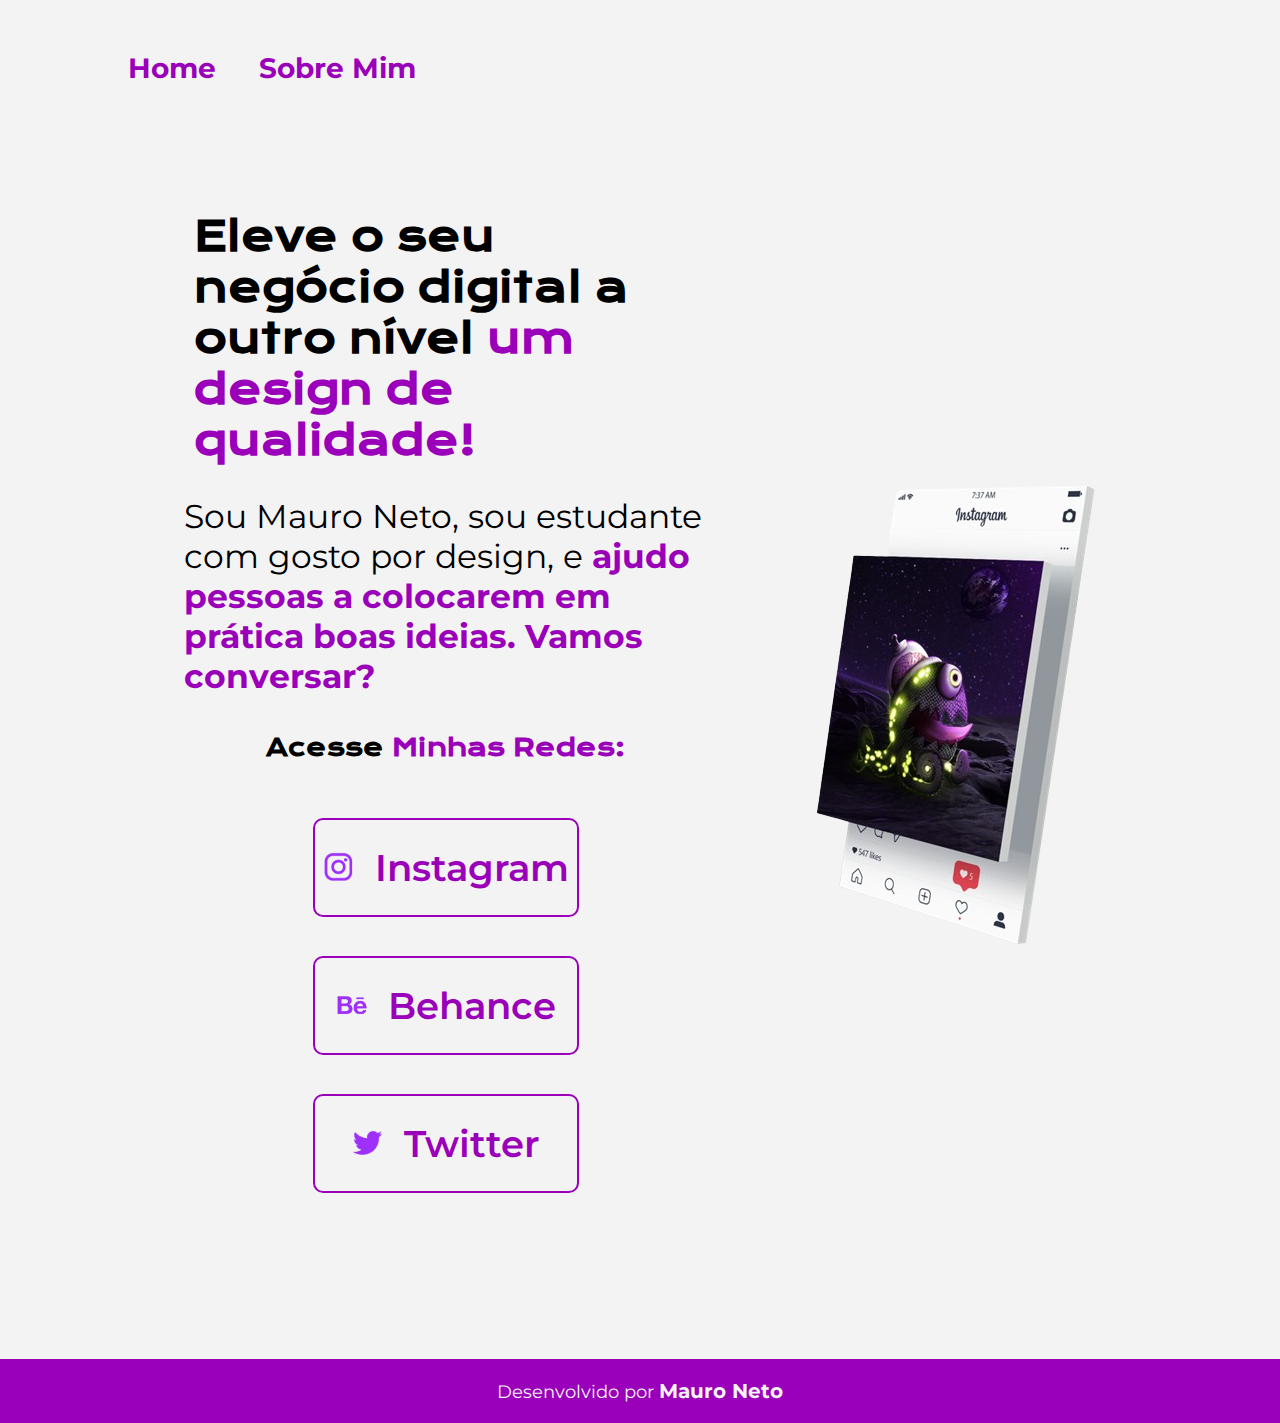
<file: Index.HTML>
<!DOCTYPE html>
<html lang="pt-br">
<head>
    <meta charset="UTF-8">
    <meta name="viewport" content="width=device-width, initial-scale=1.0">
    <title>Apresentação</title>
    <link rel="stylesheet" href="./Style/style.css"> 
</head>
<body>
    <header class="cabecalho">
        <nav class="cabecalho__link">
            <a class="cabecalho__link__externo" href="Index.HTML"><strong>Home</strong</a>
            <a class="cabecalho__link__externo" href="Sobre.HTML"><strong>Sobre Mim</strong></a>
        </nav>
</header>
    <main class="principal">
        <section class="principal__textos">
            <h1 class="titulo">Eleve o seu negócio digital a outro nível <strong class="Destaque-título">um design de qualidade!</strong> </h1>
                <p class="texto">Sou Mauro Neto, sou estudante com gosto por design, e <strong class="Destaque-parágrafo">ajudo pessoas a colocarem em prática boas ideias. Vamos conversar?</strong></p>
            <div class="referencia">
                <h3 class="referencia__Links__subtitulo">Acesse<strong class="redes"> Minhas Redes:</strong></h3>
                    <a class="referencia__Link__Insta" href="https://www.instagram.com/mauroreghineto/">
                        <img class="imagens__links" src="Assets/instagram.png" alt="Logo Instagram">Instagram</a>
                    <a class="referencia__Link__Insta" href="https://www.behance.net/mauroreghinneto">
                        <img class="imagens__links" src="Assets/Behance.png" alt="Logo Behace">Behance</a> 
                    <a class="referencia__Link__Insta" href="https://twitter.com/oruam0512">
                        <img class="imagens__links" src="Assets/twitter.png" alt="Logo Twitter">Twitter</a>
            </div>
        </section>
    <img class="Imagem" src="Assets/monstrinho.png" alt="Foto Mockup">
</main>
        <footer class="rodape">
            <p>Desenvolvido por <a class="link__rodape" href="https://www.instagram.com/mauroreghineto/"><strong>Mauro Neto</strong></a></p>
        </footer>
</body>
</html>
</file>
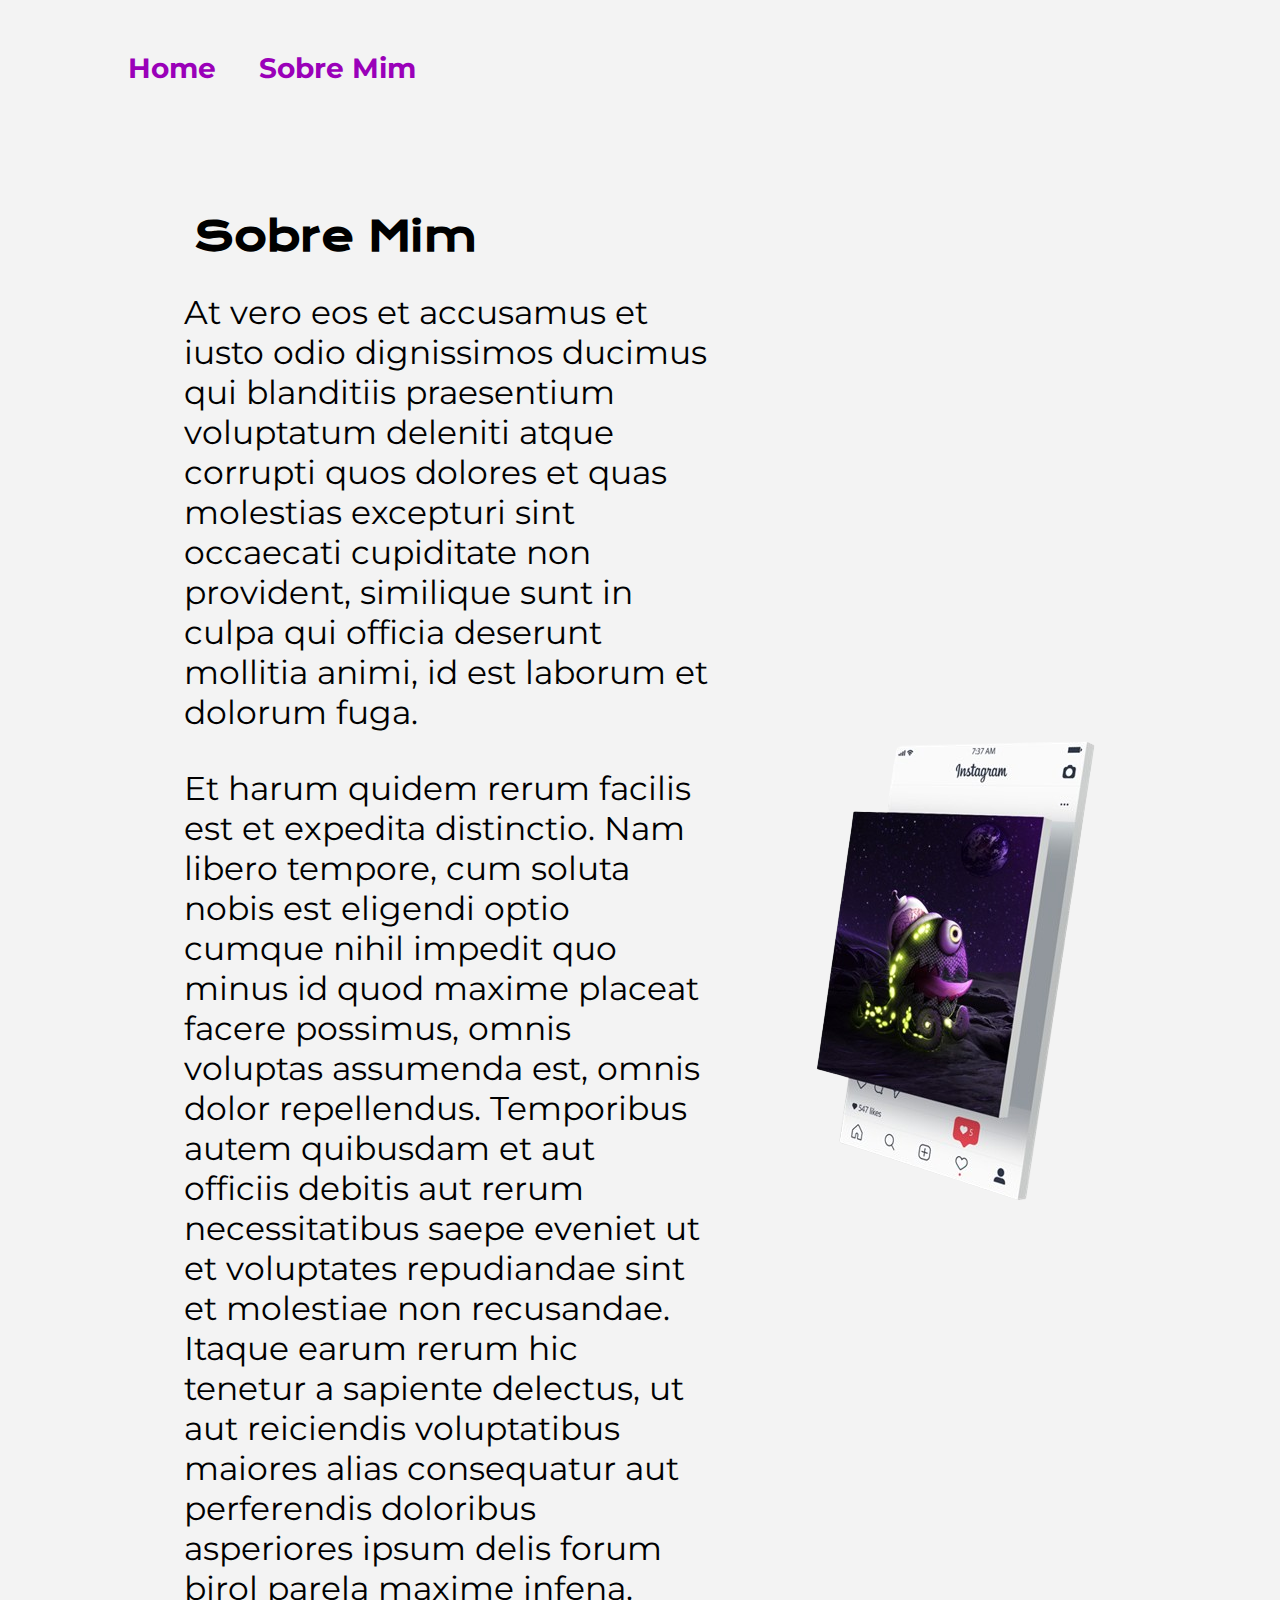
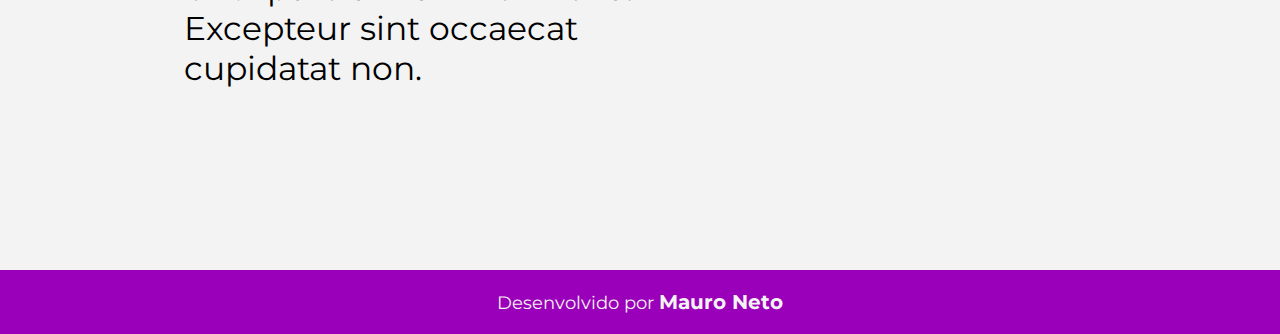
<file: Sobre.HTML>
<!DOCTYPE html>
<html lang="pt-br">
<head>
    <meta charset="UTF-8">
    <meta name="viewport" content="width=device-width, initial-scale=1.0">
    <meta http-equiv="X-UA-compatible" content="IE-edge">
    <title>Sobre Mim</title>
    <link rel="stylesheet" href="./Style/style.css">
</head>
<body>
    <header class="cabecalho">
            <nav class="cabecalho__link">
                <a class="cabecalho__link__externo" href="Index.HTML"><strong>Home</strong</a>
                <a class="cabecalho__link__externo" href="Sobre.HTML"><strong>Sobre Mim</strong></a>
            </nav>
    </header>
    <main class="principal">
        <section class="principal__textos">
            <h1 class="titulo">Sobre Mim</h1>
                <p class="texto">At vero eos et accusamus et iusto odio dignissimos ducimus qui blanditiis praesentium voluptatum deleniti atque corrupti quos dolores et quas molestias excepturi sint occaecati cupiditate non provident, similique sunt in culpa qui officia deserunt mollitia animi, id est laborum et dolorum fuga.</p>
                <p class="texto">Et harum quidem rerum facilis est et expedita distinctio. Nam libero tempore, cum soluta nobis est eligendi optio cumque nihil impedit quo minus id quod maxime placeat facere possimus, omnis voluptas assumenda est, omnis dolor repellendus. Temporibus autem quibusdam et aut officiis debitis aut rerum necessitatibus saepe eveniet ut et voluptates repudiandae sint et molestiae non recusandae. Itaque earum rerum hic tenetur a sapiente delectus, ut aut reiciendis voluptatibus maiores alias consequatur aut perferendis doloribus asperiores ipsum delis forum birol parela maxime infena. Excepteur sint occaecat cupidatat non.</p>
        </section>
        <img class="Imagem" src="./Assets/monstrinho.png" alt="monstrinho">
    </main>
        <footer class="rodape">
            <p>Desenvolvido por <a class="link__rodape" href="https://www.instagram.com/mauroreghineto/"><strong>Mauro Neto </strong></a></p>
        </footer>
</body>
</html>
</file>
<file: Style/style.css>
@import url('https://fonts.googleapis.com/css2?family=Krona+One&family=Montserrat:wght@400;600&display=swap');
 

:root {
    --cor-principal: #F3F3F3;
    --cor-secundaria: #9a00b9;
    --cor-terciaria:  rgb(0, 0, 0);
    --cor-hover: #77008f;
    --cor-hoverbotao: #ffffff;

    --fonte-principal: 'Krona One', sans-serif;
    --fonte-secundaria: 'Montserrat', sans-serif;
}

* {
    padding: 0;
    margin: 0;
}

.cabecalho__link {
    padding: 4% 0% 0% 10%;
    display: flex;
    flex-direction: row;
    gap: 43px;
}

.cabecalho__link__externo {
    color:var(--cor-secundaria);
    font-size: 1.75rem;
    font-family: var(--fonte-secundaria);
    font-weight: 400;
    text-decoration: none;
}

.cabecalho__link__externo:hover {
    color: var(--cor-hover);
    font-size: 2.06rem;
    text-decoration: none;
}
Body {
    /* height: 100vh; */
    box-sizing: border-box;
    background-color: var(--cor-principal);
}

.Destaque-título {
    color: var(--cor-secundaria);
}

.Destaque-parágrafo {
    color: var(--cor-secundaria);
}

.principal {
    display: flex;
    align-items: center;
    justify-content: space-evenly;    
    padding: 9% 8% 13% 10%;
    
}

.principal__textos {
    width: 50%;
    display: flex;
    flex-direction: column;
    gap: 20px;

}

.imagem {
    width: 50%;
}

.titulo {
    font-size: 2.5rem;
    font-family: var(--fonte-principal);
    padding: 2%;
    
}

.texto {
    font-size: 2.06rem;
    font-family: var(--fonte-secundaria);
    font-weight: 400;
    padding: 0% 0% 3% 0%;
}


.referencia {
    display: flex;
    flex-direction: column;
    justify-content: space-between;
    align-items: center;
    gap: 39px;
}

.redes {
color: var(--cor-secundaria)
}

.referencia__Links__subtitulo {
    font-family: var(--fonte-principal);
    font-weight: 400px;
    font-size: 1.5rem;
    padding: 0% 0% 3% 0%;
}

.referencia__Link__Insta {
    background-color: var(--cor-principal);
    display: flex;
    justify-content: center;
    gap: 20px;
    align-items: center;
    color: var(--cor-secundaria);
    width: 50%;
    border-radius: 10px;
    text-align: center;
    font-size: 2.3rem;
    padding: 25px 0px;
    text-decoration: none;
    font-family: var(--fonte-secundaria); 
    font-weight: 600;
    border: 2px solid var(--cor-secundaria);

}
 
.referencia__Link__Insta:hover {
   background-color: var(--cor-hoverbotao);
   font-size: 2.7rem;
   padding: 24px;
   width: 50%;
}

.rodape {
    color: var(--cor-principal);
    background-color: var(--cor-secundaria);
    padding: 20px;
    text-align: center;
    font-size: 1.1rem;
    font-family: var(--fonte-secundaria);
    font-weight: 400;
}

.link__rodape {
    color: var(--cor-principal);
    font-size: 1.25rem;
    text-decoration: none;
}
.link__rodape:hover {
    color: var(--cor-hoverbotao);
    font-size: 1.3rem;
}

@media (max-width:1238px) {
    
    .cabecalho__link {
        padding: 7%;
        justify-content: center;
    }
    
    .principal {
        flex-direction: column-reverse;
    }

    .principal__textos {
        width: auto;
    }
    
    .referencia__Link__Insta {
        padding: 15%;  

    }
    .imagens__links {
        width: auto;
        padding: auto;
        gap: 0%;

    }
    
}
</file>
